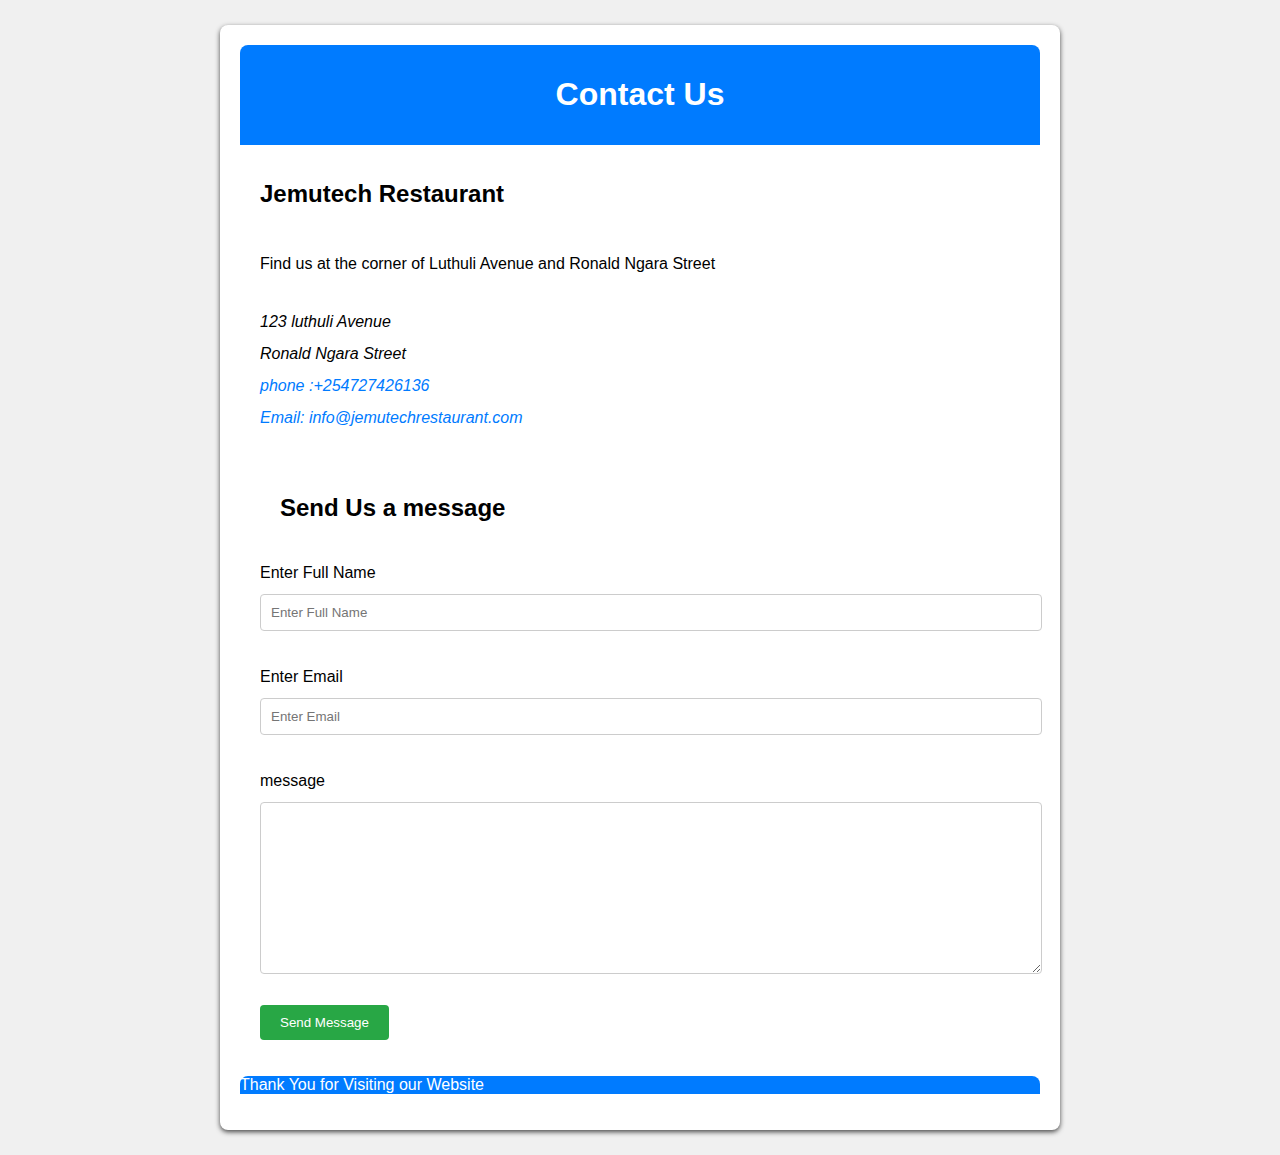
<file: Contact Page/index.html>
<!DOCTYPE html>
<html lang="en">
<head>
    <meta charset="UTF-8">
    <meta name="viewport" content="width=device-width, initial-scale=1.0">
    <title>Contact Us_Jemutech Restaurant</title>
    <link rel="stylesheet" href="styles.css">
</head>
<body>
       <div class="container">
               <div class="header">
                 <h1>Contact Us</h1>
               </div>
               <div class="info">
                  <h2>Jemutech Restaurant</h2>
                  <p>Find us at the corner of Luthuli Avenue and Ronald Ngara Street</p>
                  <address>
                    123 luthuli Avenue <br>
                    Ronald Ngara Street
                    <br>
                    <a href="tel +254727426136"> phone :+254727426136</a>
                    <br>
                    <a href="mailto: info@jemutechrestaurant.com">Email: info@jemutechrestaurant.com</a>
                  </address>
                    <div class="contact-form">
                        <h2>Send Us a message</h2>
                       <form>
                        <label for="Full Name">Enter Full Name</label>
                        <input type="text" id="Full Name" name="Full Name" placeholder="Enter Full Name" required>
                        <br>
                        <label for="Email">Enter Email</label>
                        <input type="email" id="Email" name="Email" placeholder="Enter Email" Required>
                        <br>
                        <label for="message">message</label>
                        <textarea name="message" id="message" cols="30" rows="10" required></textarea>
                        <br>
                        <button type="submit">Send Message</button>
                       </form>

                    </div>

               </div>
               <div class="footer">
                  <p>Thank You for Visiting our Website </p>
               </div>
       </div>
</body>
</html>
</file>
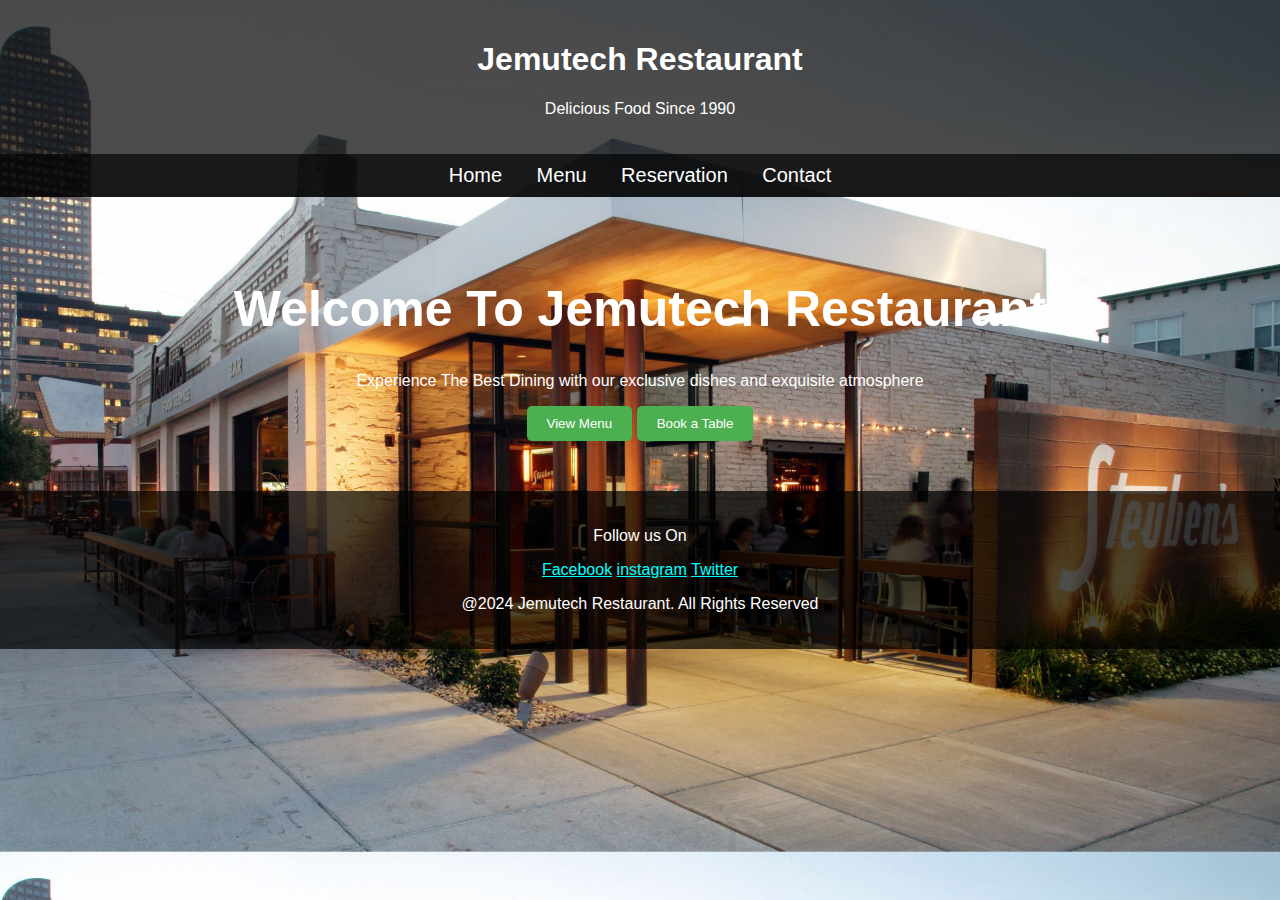
<file: Home Page/index.html>
<!DOCTYPE html>
<html lang="en">
<head>
    <meta charset="UTF-8">
    <meta name="viewport" content="width=device-width, initial-scale=1.0">
    <title> Welcome to Jemutech Restaurant</title>
    <link rel="stylesheet" href="styles.css">
</head>
<body>
    <div class="header">
        <h1>Jemutech Restaurant</h1>
        <p>Delicious Food Since 1990</p>
    </div>
    <nav>
        <a href="#Home Page">Home</a>
        <a href="#Menu Page">Menu</a>
        <a href="#Reservation Page">Reservation</a>
        <a href="#Contact Page">Contact</a>
    </nav>
    <div class="main-content">
        <h1>Welcome To Jemutech Restaurant</h1>
        <p>Experience The Best Dining with our exclusive dishes and exquisite atmosphere</p>
        <button class="button">
           View Menu
        </button>
        <button class="button">
          Book a Table
        </button>
    </div>
    <div class="footer">
       <p>Follow us On</p>
       <a href="https://www.facebook/jessemugo.com" style="color:aqua;">Facebook</a>
         <a href="https://www.instagram.com" style="color:aqua ;">instagram</a>
         <a href="https://www.twitter.com" style="color: aqua;">Twitter</a>
         <p>@2024 Jemutech Restaurant. All Rights Reserved</p>
    </div>
    
</body>
</html>
</file>
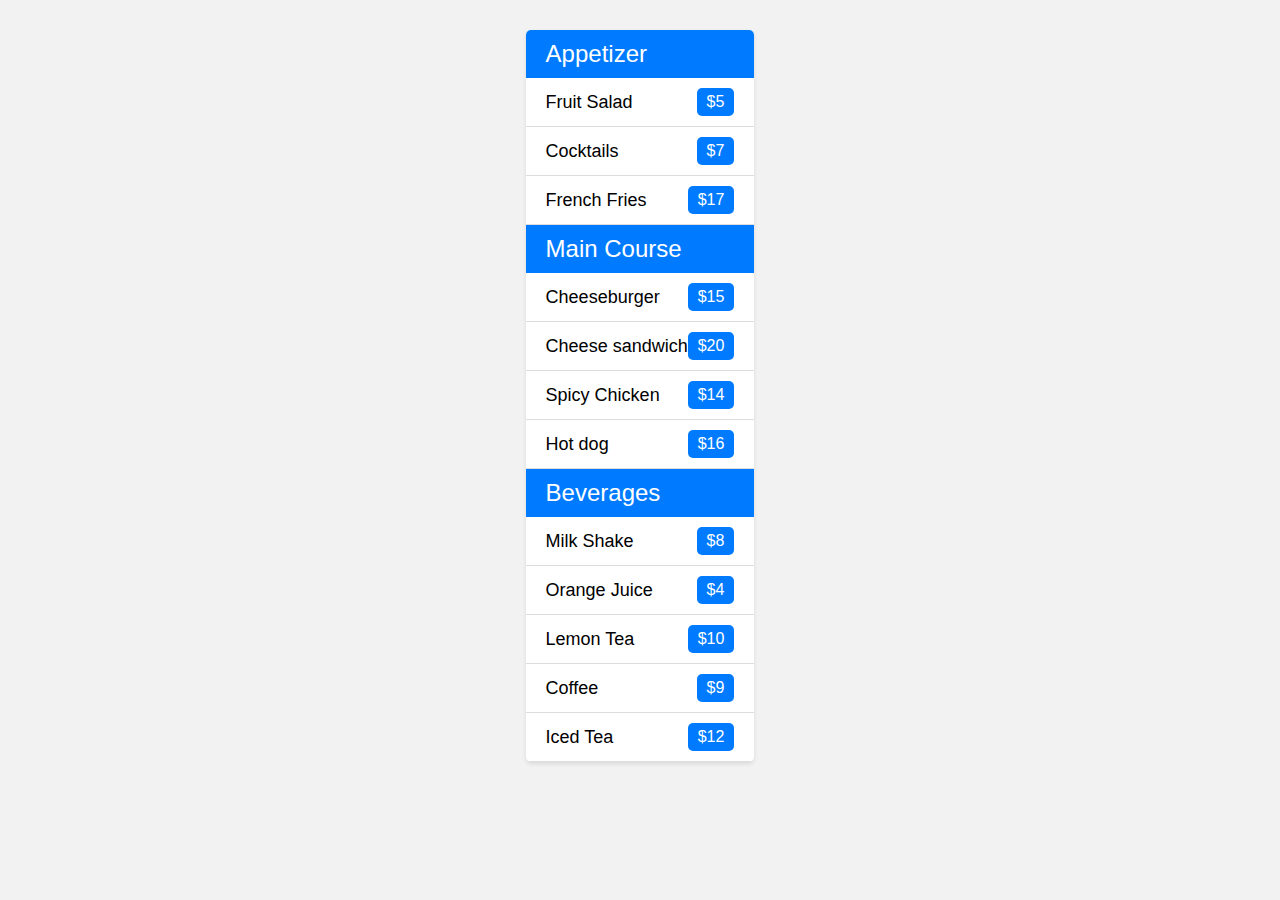
<file: Menu Page/index.html>
<!DOCTYPE html>
<html lang="en">
<head>
    <meta charset="UTF-8">
    <meta name="viewport" content="width=device-width, initial-scale=1.0">
    <title>Menu-Jemutech Restaurant</title>
    <link rel="stylesheet" href="styles.css">
</head>
<body>
     <div class="menu-container">
        <div class="category">
            <div class="category-title">
           Appetizer</div>
             <div class="item">
                <span class="item-name">
                    Fruit Salad</span>
                    <span class="item-price">
                        $5 </span>
             </div>
             <div class="item">
                <span class="item-name">Cocktails</span>

                  <span class="item-price">$7</span>
             </div>
             <div class="item">
                  <span class="item-name"> French Fries</span>
                  <span class="item-price">$17</span>
             </div>
        </div>
      <div class="category">
             <div class="category-title">
              Main Course</div> 
              <div class="item">
                <span class="item-name">Cheeseburger </span>
                 <span class="item-price"> $15</span>
              </div>
              <div class="item">
                <span class="item-name">Cheese sandwich</span>
                <span class="item-price">$20</span>
            </div>
            <div class="item">
            <span class="item-name">Spicy Chicken</span>
            <span class="item-price">$14 </span>
            </div>
            <div class="item">
                <span class="item-name"> Hot dog</span>
                <span class="item-price">$16</span>
            </div>
            <div class="category">
                <div class="category-title">
                    Beverages
                </div>
            </div>
             <div class="item">
                <span class="item-name">
                    Milk Shake</span>
                        <span class="item-price">
                            $8 </span>
             </div> 
              <div class="item">
                <span class="item-name">
                    Orange Juice</span>
                 <span class="item-price">
                    $4
                 </span>
             </div>
             <div class="item">
                <span class="item-name">Lemon Tea </span>
                 <span class="item-price">$10</span>
             </div>
             <div class="item">
               <span class="item-name">Coffee </span>
               <span class="item-price">$9</span>
             </div>
             <div class="item">
              <span class="item-name"> Iced Tea</span>
              <span class="item-price">$12</span>
             </div>
      </div>
     </div>
    
</body>
</html>
</file>
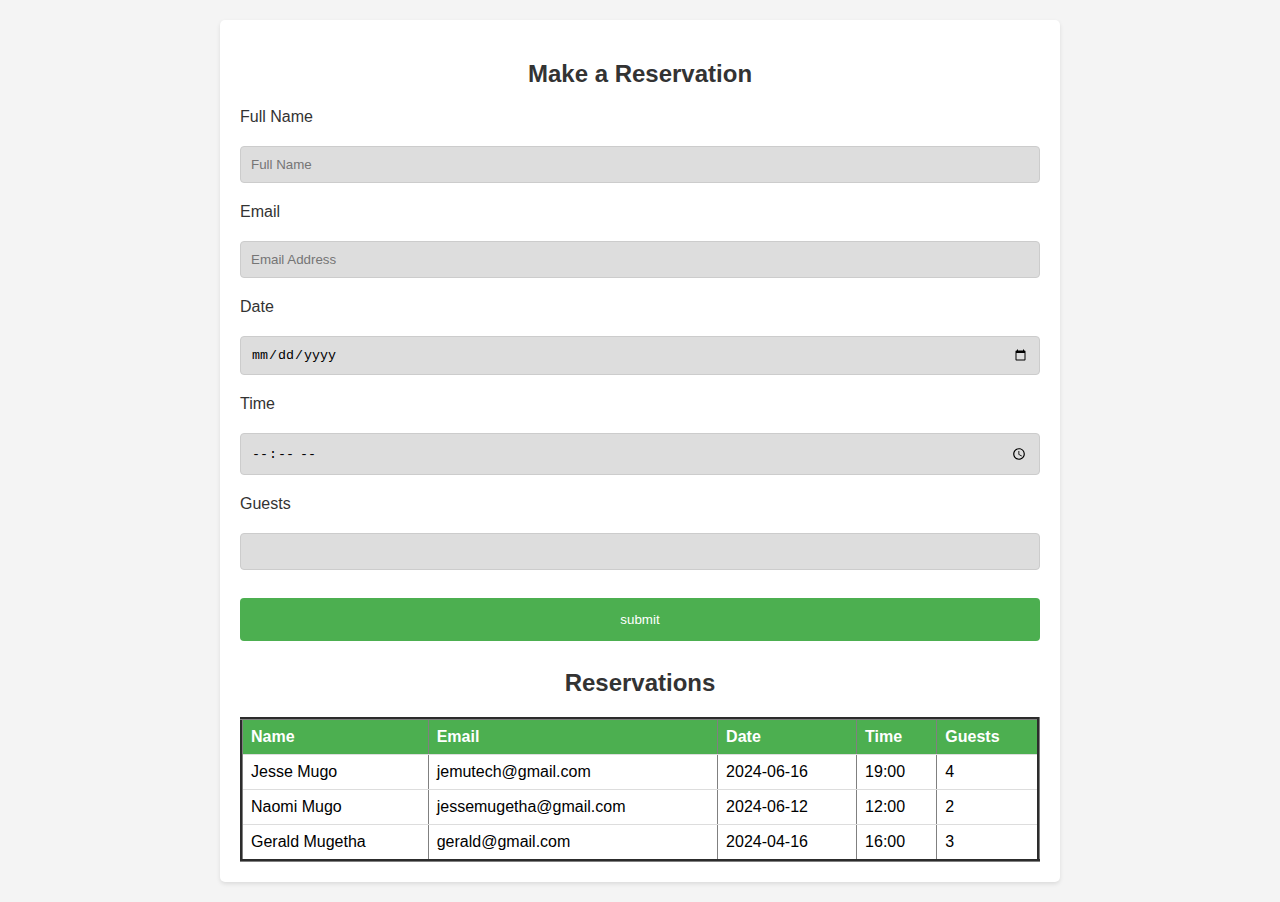
<file: Reservation Page/index.html>
<!DOCTYPE html>
<html lang="en">
<head>
    <meta charset="UTF-8">
    <meta name="viewport" content="width=device-width, initial-scale=1.0">
    <title>Jemutech Restaurant Reservation system</title>
    <link rel="stylesheet" href="styles.css">
</head>
<body>
    <div class="container">
        <h2>Make a Reservation</h2>
        <form action="">
            <label for="Full Name">Full Name</label>
            <input type="text" id="Full Name" name="Full Name" placeholder="Full Name" required>
            <br>
            <label for="email">Email</label>
            <input type="email" id="Email" name="Email" placeholder="Email Address" required>
            <br>
            <label for="date"> Date</label>
            <input type="date" id="Date" name="Date" required>
            <br>
            <label for="time">Time</label>
            <input type="time" name="time" id="time" required>
            <br>
            <label for="Guests">Guests</label>
            <input type="number" name="Guests" id="Guests" min="1" required>
            <br>
            <input type="submit" class="submit-button" value="submit">
        </form>
        <h2>Reservations</h2>
        <table border="3px">
            <thead>
                <th>Name</th>
                <th>Email</th>
                <th>Date</th>
                <th>Time</th>
                <th>Guests</th>
            </thead>
            <tr>
                <td>Jesse Mugo</td>
                <td>jemutech@gmail.com</td>
                <td>2024-06-16</td>
                <td>19:00</td>
                <td>4</td>
            </tr>
            <tr>
                <td>Naomi Mugo</td>
                <td>jessemugetha@gmail.com</td>
                <td>2024-06-12</td>
                <td>12:00</td>
                <td>2</td>
            </tr>
            <tr>
                <td>Gerald Mugetha</td>
                <td>gerald@gmail.com</td>
                <td>2024-04-16</td>
                <td>16:00</td>
                <td>3</td>
            </tr>
        </table>
    </div>
    
</body>
</html>
</file>
<file: Contact Page/styles.css>
body{
    font-family: Arial, Helvetica, sans-serif;
    margin: 0;
    padding: 5px;
    background-color: #f0f0f0;
    
}
.container{
    max-width: 800px;
    margin: 20px auto;
    padding: 20px;
    background: white;
    border-radius: 8px;
    box-shadow: 0 2px 5px rgba(0,0,0,0.7);
}
.header{
    background: #007bff;
    color: white;
    padding: 10px 0;
    text-align: center;
    border-radius: 8px 8px 0 0;
}
.footer{
    background: #007bff;
    color: white;
    padding:10px 0 
    text-align: center;
    border-radius: 8px 8px 0 0;
}
.info{
    line-height: 2;

}
.info h2, .info p, .info address{
    padding: 5px 20px;
}
.info a{
    color:#007bff;
    text-decoration: none;
}
.contact-form{
    padding: 20px;
}
.contact-form label{
    display: block;
    margin: 10px 0px 5px 0px;
}
.contact-form input, .contact-form textarea{
    width: 100%;
    padding: 10px;
    margin-bottom: 20px;
    border: 1px solid #ccc;
    border-radius: 4px;
}
.contact-form button{
    background-color: #28a745;
    color: white;
    padding: 10px 20px;
    border: none;
    border-radius: 4px;
    cursor: pointer;

}
.contact-form button:hover{
    background-color: #218838;
    
}
</file>
<file: Home Page/styles.css>
body{
    font-family: Arial, Helvetica, sans-serif;
    margin: 0;
    padding: 0;
    background-image: url(img.jpg);
    background-size: cover;
    color: white;
}
.header{
    background-color: rgba(0,0,0,0.7);
    color: white;
    text-align: center;
    padding: 20px 0;

}
.footer{
    background-color: rgba(0,0,0,0.7);
    color:white;
    text-align: center;
    padding: 20px 0;
}
.main-content{
    padding: 50px 15px;
    text-align: center;

}
.main-content h1{
    font-size: 50px;

}
nav{
    background: rgba(0,0,0,0.9);
    padding: 10px 0;
    text-align: center;

}
nav a{
    color: white;
    margin: 0 15px;
    text-decoration: none;
    font-size: 20px;

}
.button{
    display: inline-block;
    background-color: #4caf50;
    color: white;
    padding: 10px 20px;
    border: none;
    cursor: pointer;
    border-radius: 5px;
}
</file>
<file: Menu Page/styles.css>
body{
    font-family: Arial, Helvetica, sans-serif;
    background-color: #f2f2f2;
    margin: 0;
    padding: 10px;
    display: flex;
    justify-content: center;
    align-items: center;
    flex-direction: column;
}
.menu-container{
    max-width: 800px;
    margin: 20px;
    background-color: #fff;
    box-shadow: 0 2px 4px rgba(0,0,0,0.1);
    border-radius: 5px;
    overflow: hidden;

}
.category-title{
    background-color: #007bff;
    color: #ffff;
    padding: 10px 20px;
    font-size: 24px;
}
.item{
    padding: 10px 20px;
    border-bottom: 1px solid #ddd;
    display: flex;
    justify-content: space-between;
    align-items: center;

}
.item :last-child{
    border-bottom: none;
}
.item-name{
    font-size: 18px;
}
.item-price{
    background-color: #007bff;
    color: #fff;
    padding: 5px 10px;
    border-radius:5px ;

}
</file>
<file: Reservation Page/styles.css>
body{
    font-family: Arial, Helvetica, sans-serif;
    margin: 0;
    padding: 20px;
    background-color: #f4f4f4;
}
.container{
    max-width: 800px;
    margin: auto;
    background: white;
    padding: 20px;
    border-radius: 5px;
    box-shadow: 0 2px 4px rgba(0,0,0,0.1);

}
h2{
    text-align: center;
    color: #333;
    margin-bottom: 20px ;
}
label{
    display: block;
    margin-bottom: 10px;
    color: #333;
    
}
input[type=text],input[type=email],input[type=date],input[type=time],input[type=number],select{
       width: 100%;
       padding: 10px ;
       margin: 10px 0 20px 0;
       display: inline-block;
       border: 1px solid #ccc;
       border-radius: 4px;
       box-sizing: border-box;
       background-color: #ddd;
}
.submit-button{
    width: 100%;
    background-color: #4caf50;
    color: white;
    padding: 14px 20px;
    margin: 8px 0;
    border: none;
    border-radius: 4px;
    cursor: pointer;
}
.submit-button:hover{
    background-color: #deb887;

}
table{
    width: 100%;
    border-collapse: collapse;
    margin-top: 20px;

}
th,td{
    text-align: left;
    padding: 8px;
    border-bottom: 1px solid #ddd;
}
th{
    background-color: #4caf50;
    color: white;
}
</file>
